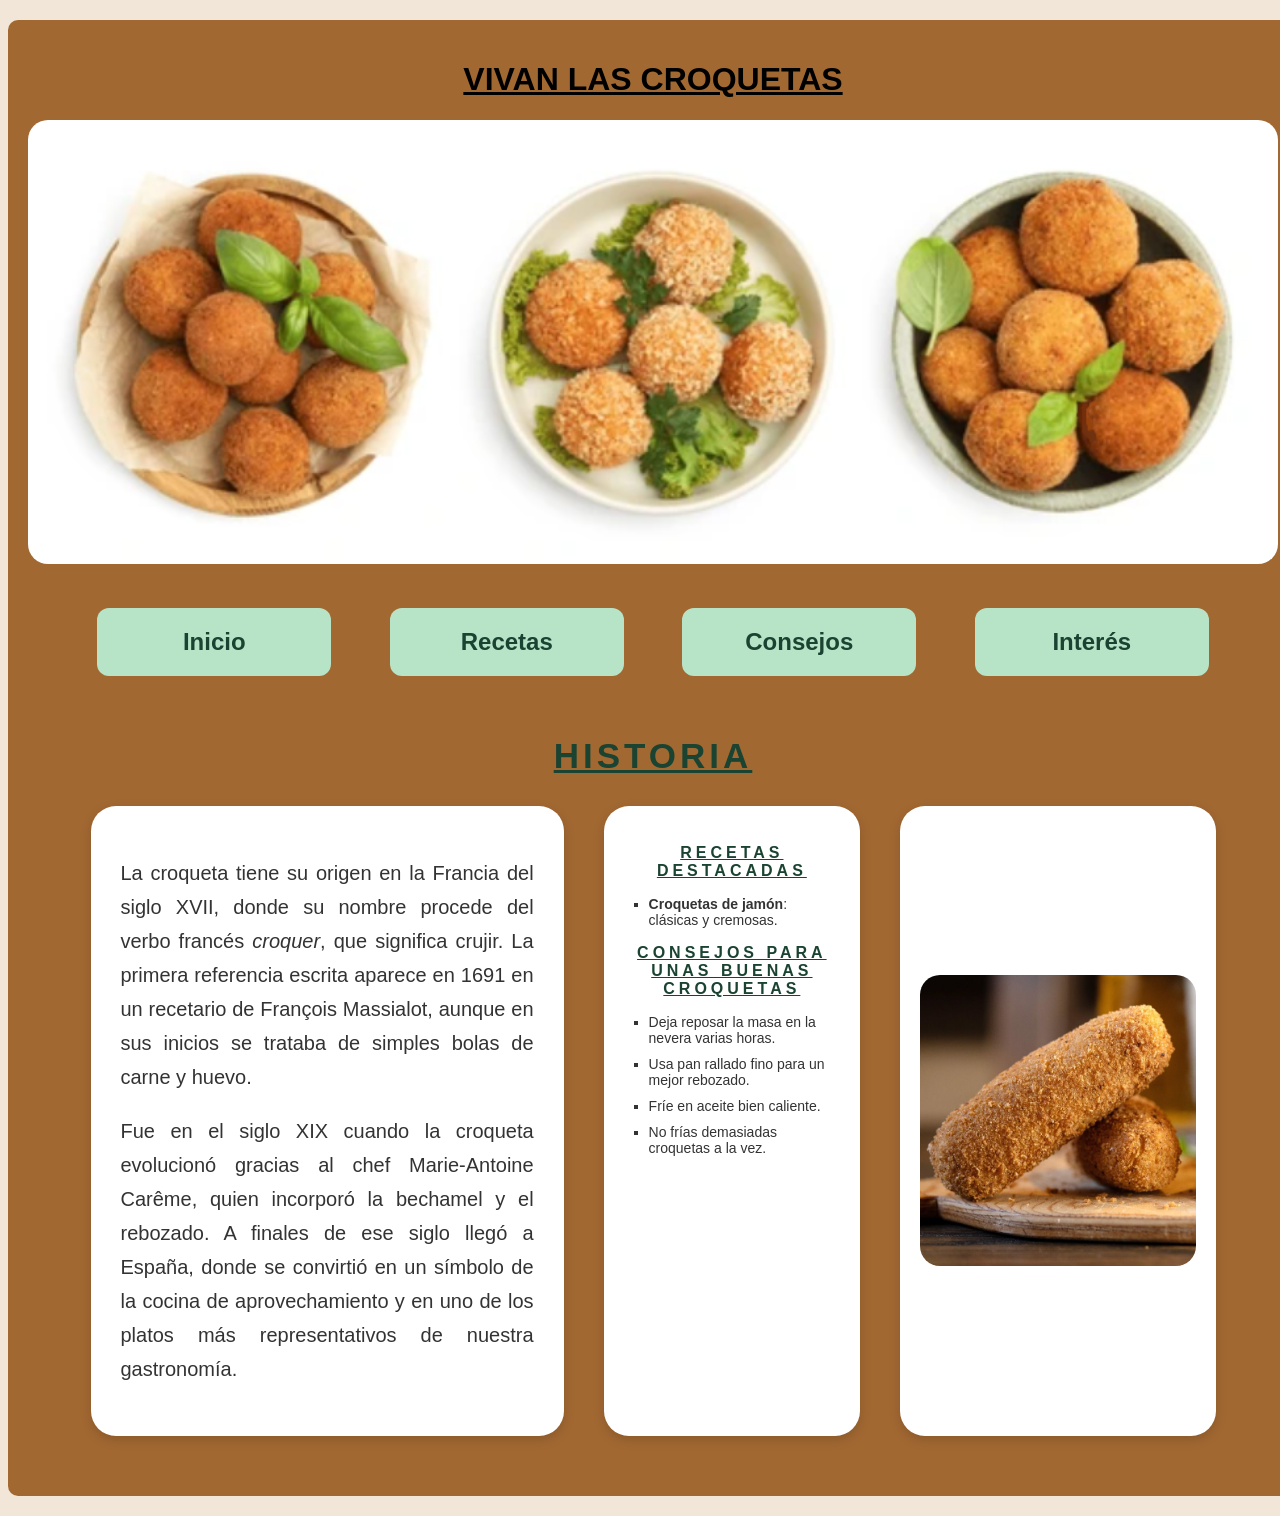
<file: index.html>
﻿<!DOCTYPE html>

<html lang="en" xmlns="http://www.w3.org/1999/xhtml">
<head>
    <meta charset="utf-8" />
    <meta name="description" content="Web para aprender a hacer croquetas">
    <meta name="keywords" content="comida, recetas, consejos">
    <meta name="author" content="Leo">
    <title>Cocina de croquetas</title>

    <link rel="stylesheet" href="Estilos/estilo.css">
</head>
<body>
<div class="contenedor">

<header>
    <h1>VIVAN LAS CROQUETAS</h1>
    <img src="Ftos/Croquetas.png" alt="Croquetas">
</header>

<nav>
    <li><a href="Index.html">Inicio</a></li>
    <li><a href="Páginas/Recetas.html">Recetas</a></li>
    <li><a href="Páginas/Consejos.html">Consejos</a></li>
    <li><a href="Páginas/interes.html">Interés</a></li>
</nav>

<main>

    <section class="historia">
        <h2>Historia</h2>

        <div class="historia-contenido">

            <!-- Texto principal -->
            <div class="historia-texto">
                <p>
                    La croqueta tiene su origen en la Francia del siglo XVII, donde su nombre
                    procede del verbo francés <em>croquer</em>, que significa crujir. La primera
                    referencia escrita aparece en 1691 en un recetario de François Massialot,
                    aunque en sus inicios se trataba de simples bolas de carne y huevo.
                </p>
                <p>
                    Fue en el siglo XIX cuando la croqueta evolucionó gracias al chef
                    Marie-Antoine Carême, quien incorporó la bechamel y el rebozado. A finales
                    de ese siglo llegó a España, donde se convirtió en un símbolo de la cocina
                    de aprovechamiento y en uno de los platos más representativos de nuestra
                    gastronomía.
                </p>
            </div>

            <!-- Aside lateral -->
            <aside class="lateral">
                <h2>Recetas destacadas</h2>
                <ul>
                    <li><strong>Croquetas de jamón</strong>: clásicas y cremosas.</li>
                    
                </ul>

                <h2>Consejos para unas buenas croquetas</h2>
                <ul>
                    <li>Deja reposar la masa en la nevera varias horas.</li>
                    <li>Usa pan rallado fino para un mejor rebozado.</li>
                    <li>Fríe en aceite bien caliente.</li>
                    <li>No frías demasiadas croquetas a la vez.</li>
                </ul>
            </aside>

            <!-- Imagen -->
            <div class="historia-imagen">
                <img src="Ftos/Croquetas Tradicionales.jpg" alt="Croquetas tradicionales">
            </div>

        </div>
    </section>

</main>

<footer>
</footer>

</div>
</body>
</html>
</file>
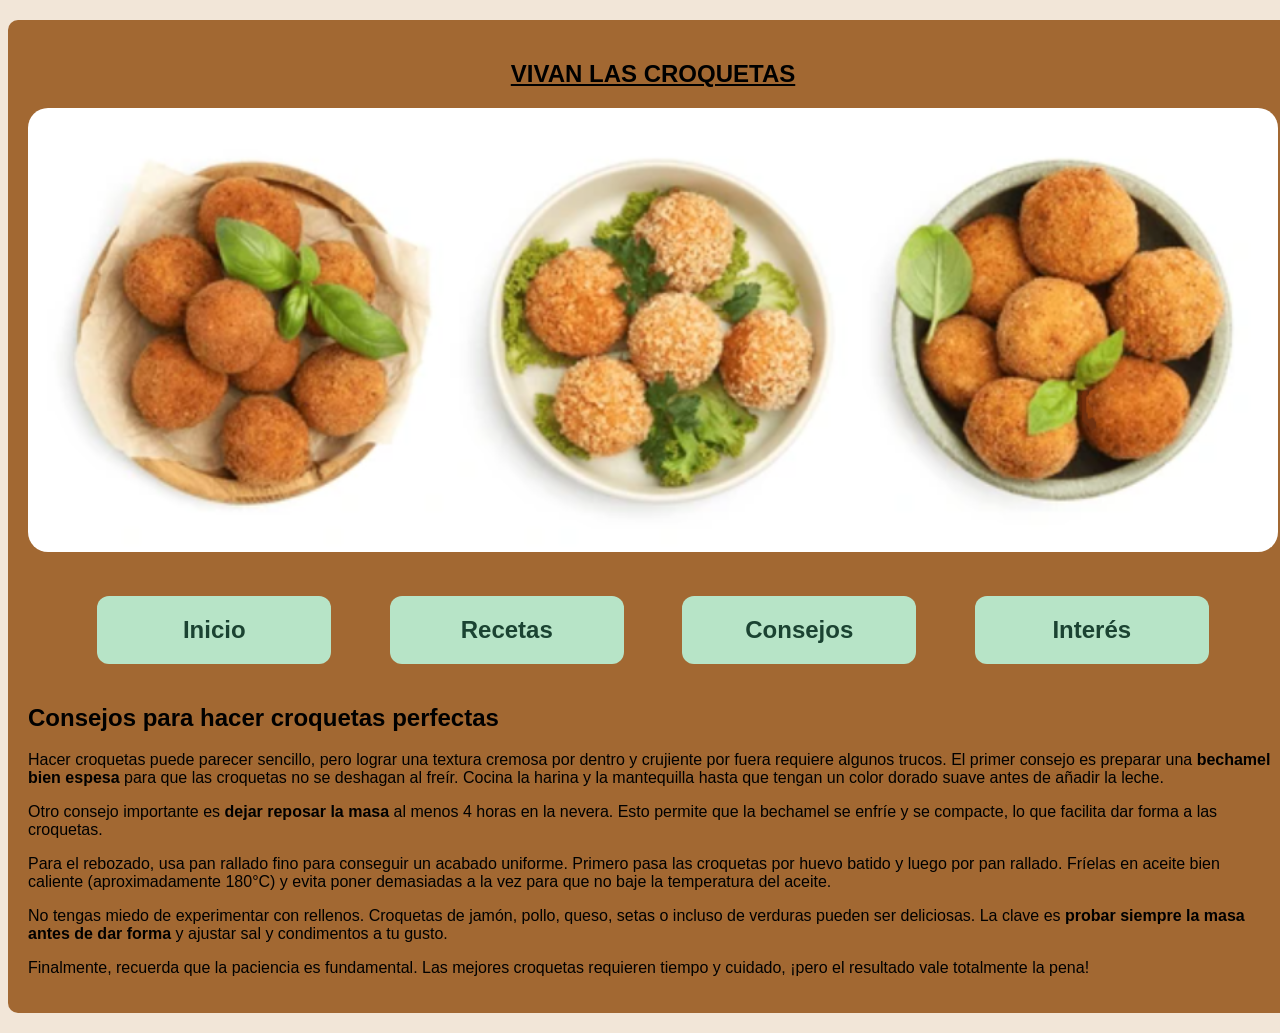
<file: Páginas/Consejos.html>
<!DOCTYPE html>

<html lang="en" xmlns="http://www.w3.org/1999/xhtml">
<head>
    <meta charset="utf-8" />
    <section id="Consejos">
    <meta name="description" content="Web para aprender a hacer croquetas">
    <meta name="keywords" content="comida, recetas, consejos">
    <meta name="author" content="Leo">
    <title>Cocina de croquetas</title>

    <link rel="stylesheet" href="../Estilos/estilo.css">
</head>
<body>
<div class="contenedor">

<header>
    <h1>VIVAN LAS CROQUETAS</h1>
    <img src="../Ftos/Croquetas.png" alt="Croquetas">
</header>

<nav>
    <li><a href="../index.html">Inicio</a></li>
    <li><a href="Recetas.html">Recetas</a></li>
    <li><a href="Consejos.html">Consejos</a></li>
    <li><a href="interes.html">Interés</a></li>
</nav>

<main>
    <section class="consejos">
        <h2>Consejos para hacer croquetas perfectas</h2>

        <div class="consejos-texto">
            <p>
                Hacer croquetas puede parecer sencillo, pero lograr una textura cremosa por dentro 
                y crujiente por fuera requiere algunos trucos. El primer consejo es preparar 
                una <strong>bechamel bien espesa</strong> para que las croquetas no se deshagan al freír. 
                Cocina la harina y la mantequilla hasta que tengan un color dorado suave antes de añadir la leche.
            </p>

            <p>
                Otro consejo importante es <strong>dejar reposar la masa</strong> al menos 4 horas en la nevera. 
                Esto permite que la bechamel se enfríe y se compacte, lo que facilita dar forma a las croquetas.
            </p>

            <p>
                Para el rebozado, usa pan rallado fino para conseguir un acabado uniforme. 
                Primero pasa las croquetas por huevo batido y luego por pan rallado. 
                Fríelas en aceite bien caliente (aproximadamente 180°C) y evita poner demasiadas a la vez para que no baje la temperatura del aceite.
            </p>

            <p>
                No tengas miedo de experimentar con rellenos. Croquetas de jamón, pollo, queso, 
                setas o incluso de verduras pueden ser deliciosas. La clave es <strong>probar siempre la masa antes de dar forma</strong> y ajustar sal y condimentos a tu gusto.
            </p>

            <p>
                Finalmente, recuerda que la paciencia es fundamental. Las mejores croquetas requieren tiempo y cuidado, 
                ¡pero el resultado vale totalmente la pena!
            </p>
        </div>
    </section>
</main>
</file>
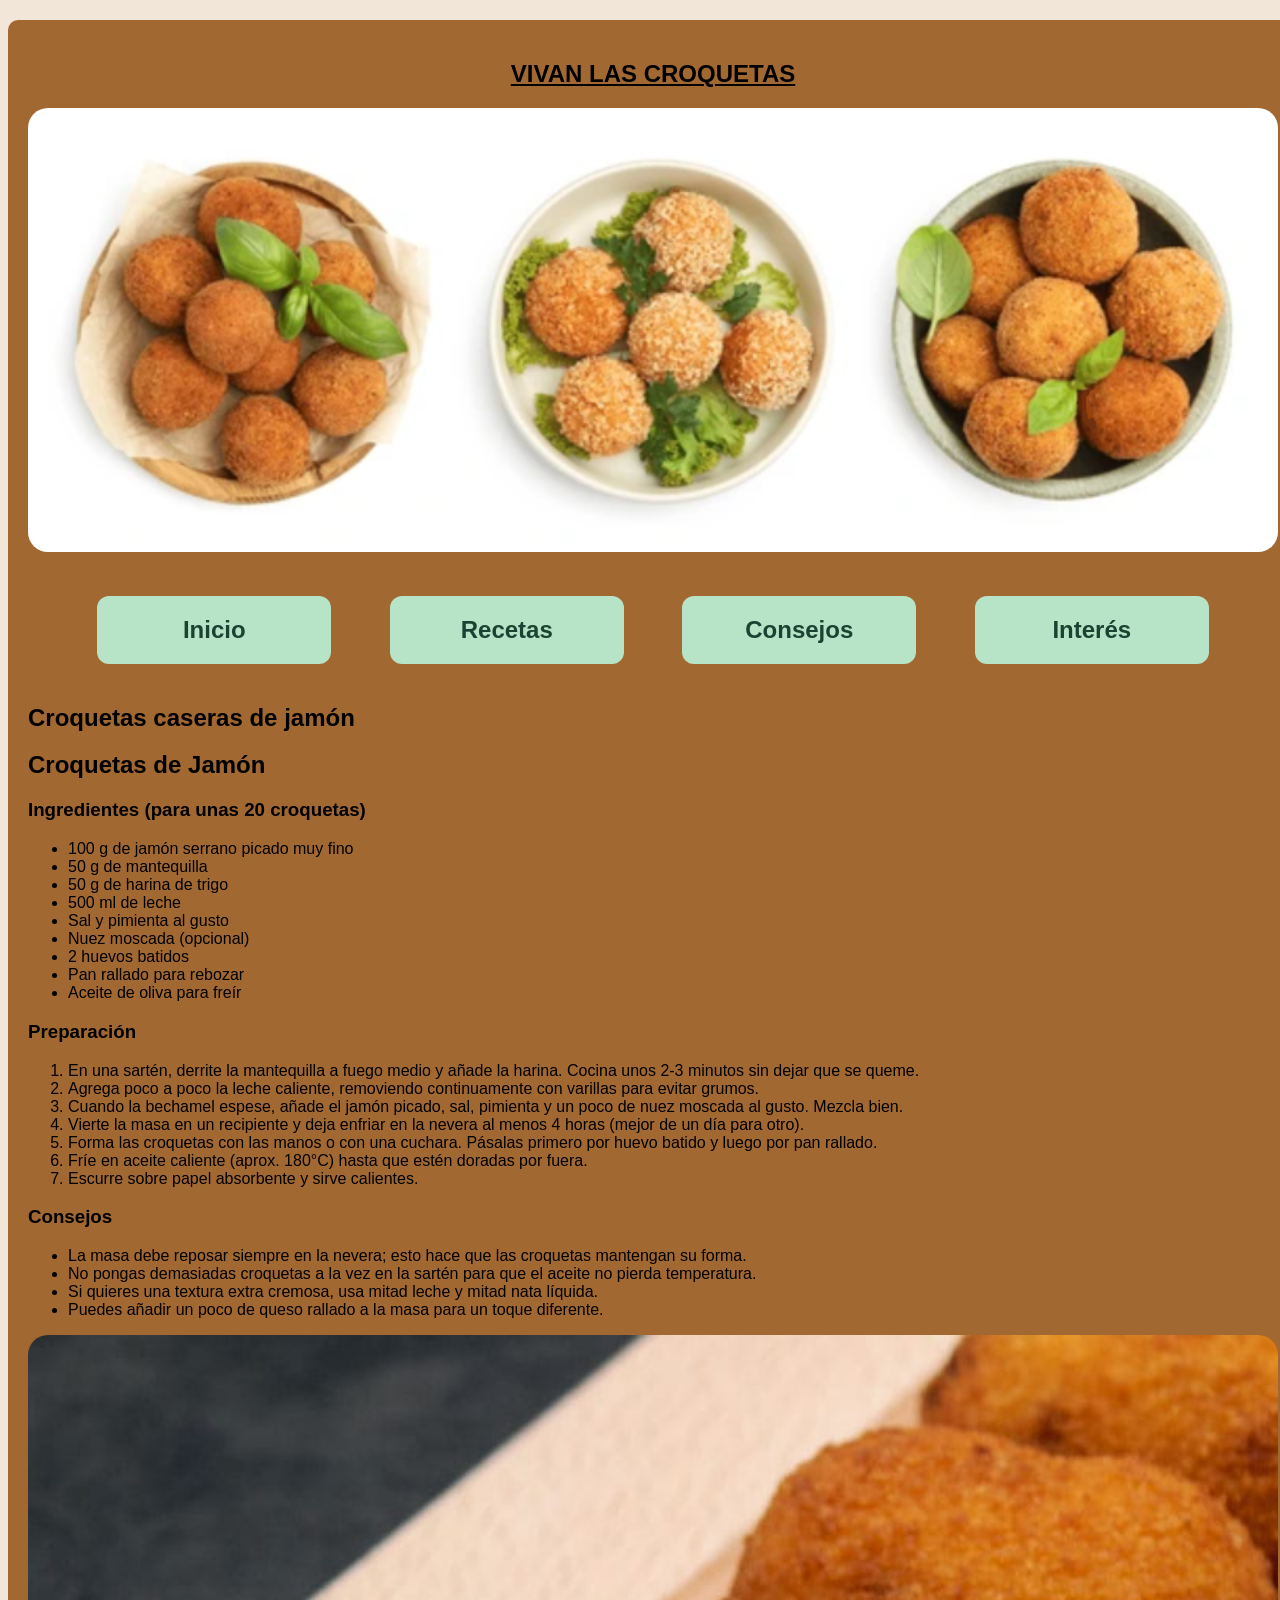
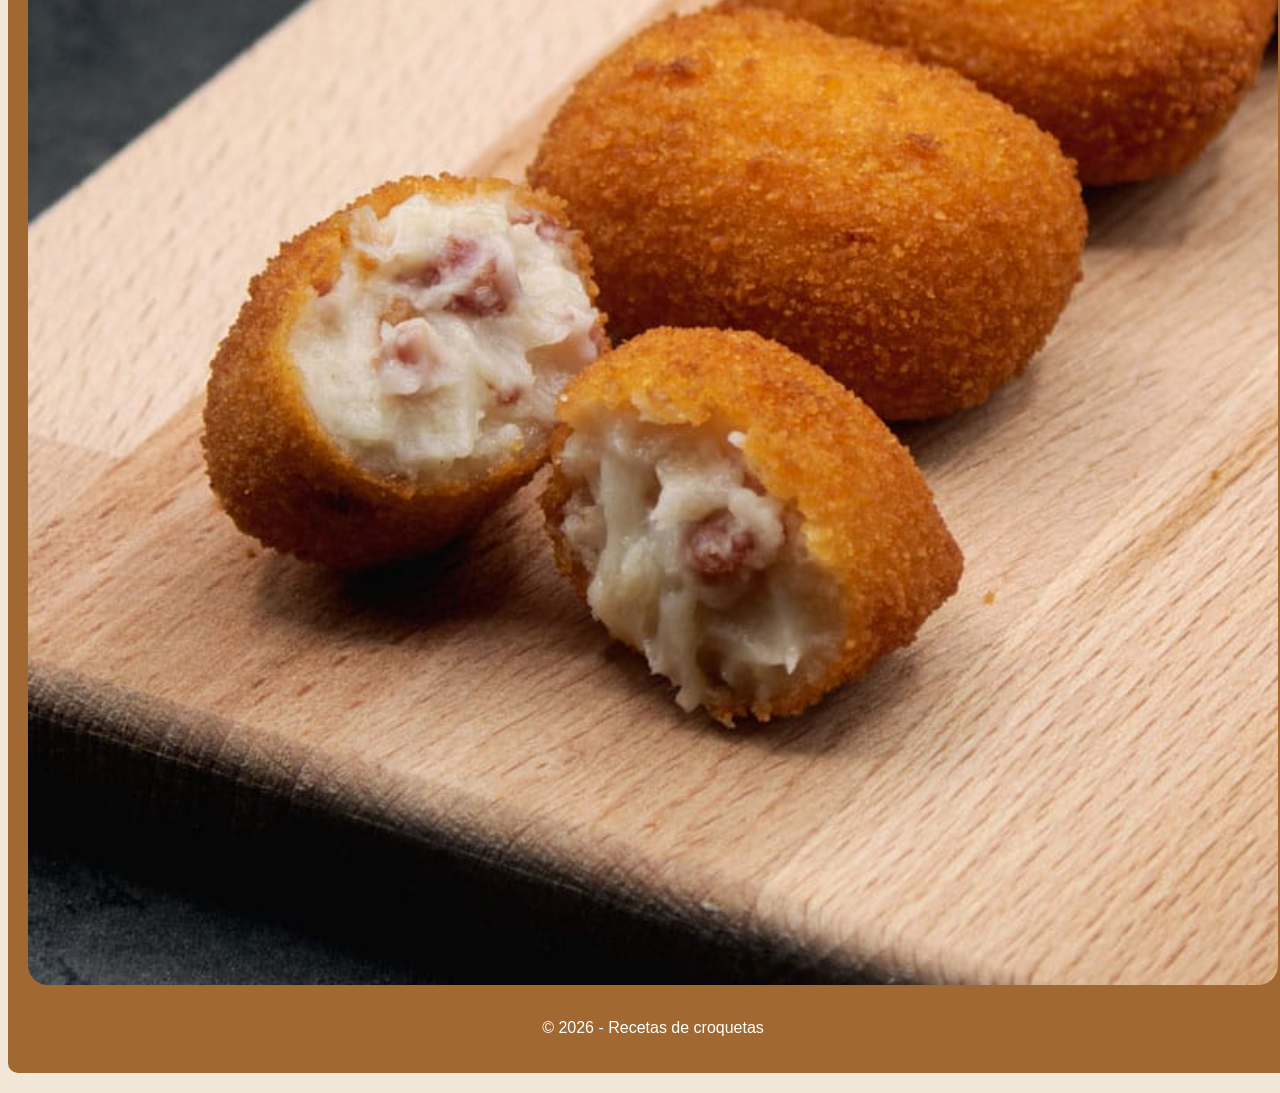
<file: Páginas/Recetas.html>
<!DOCTYPE html>

<html lang="en" xmlns="http://www.w3.org/1999/xhtml">
<head>
    <meta charset="utf-8" />
    <section id="Recetas">
    <meta name="description" content="Web para aprender a hacer croquetas">
    <meta name="keywords" content="comida, recetas, consejos">
    <meta name="author" content="Leo">
    <title>Cocina de croquetas</title>

    <link rel="stylesheet" href="../Estilos/estilo.css">
</head>
<body>
<div class="contenedor">

<header>
    <h1>VIVAN LAS CROQUETAS</h1>
    <img src="../Ftos/Croquetas.png" alt="Croquetas">
</header>

<nav>
    <li><a href="../index.html">Inicio</a></li>
    <li><a href="Recetas.html">Recetas</a></li>
    <li><a href="Consejos.html">Consejos</a></li>
    <li><a href="interes.html">Interés</a></li>
</nav>

<main>

<section class="receta">
    <h2>Croquetas caseras de jamón</h2>

    <div class="receta-contenido">

        <div class="receta-texto">
            <section class="receta">
    <h2>Croquetas de Jamón</h2>

    <div class="receta-texto">
        <h3>Ingredientes (para unas 20 croquetas)</h3>
        <ul>
            <li>100 g de jamón serrano picado muy fino</li>
            <li>50 g de mantequilla</li>
            <li>50 g de harina de trigo</li>
            <li>500 ml de leche</li>
            <li>Sal y pimienta al gusto</li>
            <li>Nuez moscada (opcional)</li>
            <li>2 huevos batidos</li>
            <li>Pan rallado para rebozar</li>
            <li>Aceite de oliva para freír</li>
        </ul>

        <h3>Preparación</h3>
        <ol>
            <li>En una sartén, derrite la mantequilla a fuego medio y añade la harina. Cocina unos 2-3 minutos sin dejar que se queme.</li>
            <li>Agrega poco a poco la leche caliente, removiendo continuamente con varillas para evitar grumos.</li>
            <li>Cuando la bechamel espese, añade el jamón picado, sal, pimienta y un poco de nuez moscada al gusto. Mezcla bien.</li>
            <li>Vierte la masa en un recipiente y deja enfriar en la nevera al menos 4 horas (mejor de un día para otro).</li>
            <li>Forma las croquetas con las manos o con una cuchara. Pásalas primero por huevo batido y luego por pan rallado.</li>
            <li>Fríe en aceite caliente (aprox. 180°C) hasta que estén doradas por fuera.</li>
            <li>Escurre sobre papel absorbente y sirve calientes.</li>
        </ol>

        <h3>Consejos</h3>
        <ul>
            <li>La masa debe reposar siempre en la nevera; esto hace que las croquetas mantengan su forma.</li>
            <li>No pongas demasiadas croquetas a la vez en la sartén para que el aceite no pierda temperatura.</li>
            <li>Si quieres una textura extra cremosa, usa mitad leche y mitad nata líquida.</li>
            <li>Puedes añadir un poco de queso rallado a la masa para un toque diferente.</li>
        </ul>
    </div>
</section>
        </div>

        <div class="receta-imagen">
            <img src="../Ftos/croqueta-de-jamon.jpg" alt="Croquetas de jamón">
        </div>

    </div>
</section>

</main>

<footer>
    <p>© 2026 - Recetas de croquetas</p>
</footer>

</div>
</body>
</html>
</file>
<file: Estilos/estilo.css>
﻿body {
    background: #f2e6d8;
    font-family: Arial, Helvetica, sans-serif;
}

.contenedor { 
    width: 1250px;
    background: #a26832;
    border-radius: 10px;
    margin: 20px auto;
    padding: 20px;
}

header {
    text-align: center;
    margin-bottom: 20px;
}

header h1 {
    text-decoration: underline;
    color: black;
}

img {
    width: 100%;
    border-radius: 20px;
}

nav  {
    list-style: none;
    display: flex;
    justify-content: space-between;
    padding: 20px 40px;
    margin: 20px 0;
}

nav  li {
    flex: 1;
    display: flex;
    justify-content: center;
}

nav li a {
    background: #b7e4c7;    
    color: #1b4332;
    text-decoration: none;
    font-weight: bold;
    font-size: 24px;     
    padding: 20px 0;
    width: 80%;
    text-align: center;
    border-radius: 12px;
    transition: all 0.3s ease;
}

nav li a:hover {
    background: white;       
    color: #1b4332;          
    transform: scale(1.05);  
}

.galeria {
    display: flex;
    justify-content: space-between;
    gap: 30px;
    background: white;
    border-radius: 25px;
    padding: 40px;
    margin-top: 30px;
}

.card {
    width: 30%;
    box-shadow: 0 4px 10px rgba(0,0,0,0.2);
    border-radius: 20px;
    padding: 10px;
}

footer {
    text-align: center;
    margin-top: 30px;
    color: white;
}

nav ul {
    background: none !important;
    justify-content: space-between !important;
    padding: 20px 40px !important;
}

nav ul li a {
    background: #b7e4c7 !important;
    color: #1b4332 !important;
    display: block;
    width: 80%;
    padding: 20px 0;
    border-radius: 12px;
    font-size: 24px;
}



.historia {
    width: 90%;
    margin: 40px auto;
}

.historia h2 {
    text-align: center;
    color: #1b4332;
    margin-bottom: 30px;
    text-transform: uppercase;
    letter-spacing: 4px;
    font-size: 35px;
    text-decoration: underline;
    color: #1b4332;
}

.historia-contenido {
    display: flex;
    gap: 40px;
    align-items: stretch;
}

/* CUADRO DEL TEXTO */
.historia-texto {
    width: 55%;
    background: white;
    border-radius: 25px;
    padding: 30px;
    box-shadow: 0 4px 12px rgba(0,0,0,0.15);
}

.historia-texto p {
    font-size: 20px;
    line-height: 1.7;
    color: #333;
    text-align: justify;
}

/* CUADRO DE LA IMAGEN */
.historia-imagen {
    width: 45%;
    background: white;
    border-radius: 25px;
    padding: 20px;
    box-shadow: 0 4px 12px rgba(0,0,0,0.15);
    display: flex;
    align-items: center;
    justify-content: center;
}

.historia-imagen img {
    width: 100%;
    border-radius: 20px;
}
.historia-contenido {
    display: flex;
    gap: 40px;
    align-items: stretch;
}

.historia-texto {
    width: 20%;
    background: white;
    border-radius: 25px;
    padding: 30px;
    box-shadow: 0 4px 12px rgba(0,0,0,0.15);
}

.lateral {
    width: 20%;
    background: white;
    border-radius: 25px;
    padding: 25px;
    box-shadow: 0 4px 12px rgba(0,0,0,0.15);
}

.lateral h2 {
    color: #1b4332;
    text-align: center;
    margin-bottom: 15px;
    text-decoration: underline;
    font-size:16px;
}

.lateral ul {
    list-style: square;
    padding-left: 20px;
}

.lateral li {
    font-size: 14px;
    color: #333;
    margin-bottom: 10px;
}

.historia-imagen {
    width: 0%;
    background: white;
    border-radius: 25px;
    padding: 20px;
    box-shadow: 0 4px 12px rgba(0,0,0,0.15);
    display: flex;
    align-items: center;
    justify-content: center;
}
.historia-contenido {
    display: flex;
    gap: 40px;
    align-items: stretch;
}

.historia-texto {
    width: 60%;
    background: white;
    border-radius: 25px;
    padding: 30px;
    box-shadow: 0 4px 12px rgba(0,0,0,0.15);
}

.lateral {
    width: 30%;
    background: white;
    border-radius: 25px;
    padding: 25px;
    box-shadow: 0 4px 12px rgba(0,0,0,0.15);
}


.historia-imagen {
    width: 40%;
    background: white;
    border-radius: 25px;
    padding: 20px;
    box-shadow: 0 4px 12px rgba(0,0,0,0.15);
    display: flex;
    align-items: center;
    justify-content: center;
}
</file>
